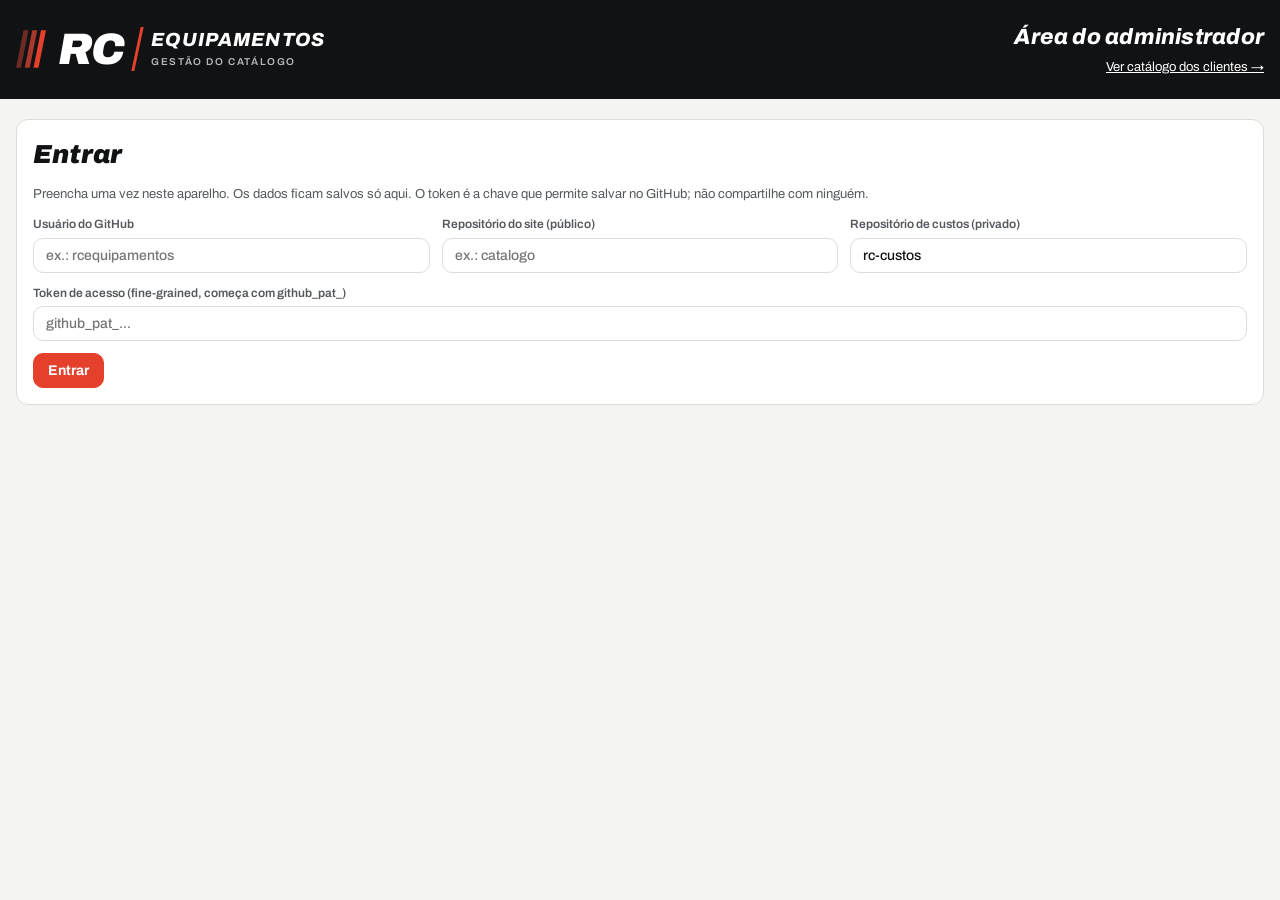
<file: admin.html>
<!doctype html>
<html lang="pt-BR">
<head>
<meta charset="utf-8">
<meta name="viewport" content="width=device-width, initial-scale=1, viewport-fit=cover">
<meta name="robots" content="noindex, nofollow">
<title>Gestão · RC Equipamentos</title>
<meta name="theme-color" content="#111214">
<link rel="icon" href="data:image/svg+xml,%3Csvg xmlns='http://www.w3.org/2000/svg' viewBox='0 0 48 60'%3E%3Cpolygon points='12,0 20,0 8,60 0,60' fill='%236B2A23'/%3E%3Cpolygon points='26,0 34,0 22,60 14,60' fill='%23A8382B'/%3E%3Cpolygon points='40,0 48,0 36,60 28,60' fill='%23E4402B'/%3E%3C/svg%3E">
<link rel="preconnect" href="https://fonts.googleapis.com">
<link rel="stylesheet" href="https://fonts.googleapis.com/css2?family=Archivo:ital,wght@0,400;0,500;0,600;0,700;1,700;1,800;1,900&display=swap">
<link rel="stylesheet" href="style.css">
<style>
body{margin:0}
.adm main .wrap{gap:16px}
.adm h1{font-family:var(--display);font-style:italic;font-weight:900;font-size:26px;margin:0}
.adm h2{font-family:var(--display);font-style:italic;font-weight:800;font-size:19px;margin:0}
.adm .help{font-size:13px;color:var(--muted);margin:0}
.adm .help a{color:var(--red-ink)}
.fldrow{display:flex;flex-wrap:wrap;gap:12px;align-items:flex-end}
.fldrow .fld{flex:1 1 180px;min-width:0}
.sticky{position:sticky;top:0;z-index:6;background:var(--bg);border-bottom:1px solid var(--line)}
.sticky .wrap{display:flex;flex-wrap:wrap;gap:10px;align-items:center;padding-block:10px}
.sticky .status{flex:1 1 200px}
.prow{display:grid;grid-template-columns:64px minmax(0,1fr) 110px 120px auto;gap:10px 12px;align-items:center;padding:10px 0;border-bottom:1px solid var(--line)}
.prow.off{opacity:.5}
.prow .tb{width:64px;height:64px}
.prow .nm{font-weight:700;font-size:14px;line-height:1.25}
.prow .sub{font-size:12px;color:var(--muted);display:flex;flex-wrap:wrap;gap:4px 8px;align-items:center;margin-top:3px}
.prow .fld label{font-size:10.5px;letter-spacing:.06em}
.prow .inp{padding:7px 9px}
.prow .acts{display:flex;gap:6px;flex-wrap:wrap;justify-content:flex-end}
.btn.sm{font-size:12.5px;padding:7px 10px}
.btn.ghost{background:transparent}
.btn.dark{background:var(--ink);color:var(--bg);border-color:var(--ink)}
.lrow{grid-template-columns:minmax(0,1fr) auto}
.lrow .nm{font-size:15px}
.lrow.cat .nm{font-size:16px;text-transform:uppercase;letter-spacing:.04em}
.lrow.grp{padding-left:20px;border-bottom-style:dotted}
.lrow.grp .nm{font-size:13.5px;font-weight:600}
.lrow .acts .btn{min-width:38px}
@media (max-width:720px){.prow{grid-template-columns:56px minmax(0,1fr) minmax(0,1fr)}.prow .tb{width:56px;height:56px;grid-row:span 2}.prow .main{grid-column:2/-1}.prow .acts{grid-column:1/-1;justify-content:flex-start}
.lrow{grid-template-columns:minmax(0,1fr)}.lrow .main{grid-column:1/-1}.lrow .acts{grid-column:1/-1;justify-content:flex-start}}
.modal{position:fixed;inset:0;z-index:20;background:rgba(0,0,0,.55);display:flex;align-items:flex-start;justify-content:center;overflow:auto;padding:24px 12px}
.modal .box{background:var(--surface);color:var(--ink);width:min(680px,100%);border-radius:14px;padding:20px 16px;display:flex;flex-direction:column;gap:12px;box-sizing:border-box}
.photoPick{display:flex;gap:12px;align-items:center;flex-wrap:wrap}
.photoPick .tb{width:120px;height:120px}
textarea.inp{min-height:70px;resize:vertical;font:500 14px var(--body)}
.radio{display:flex;gap:14px;flex-wrap:wrap;font-size:14px}
.radio label{display:flex;gap:6px;align-items:center;color:var(--ink);font-weight:500}
.more{display:flex;justify-content:center;padding:14px 0}
.kpi{display:flex;gap:18px;flex-wrap:wrap;font-size:13px;color:var(--muted)}
.kpi b{color:var(--ink);font-variant-numeric:tabular-nums}
.danger{color:var(--red-ink);border-color:var(--red-ink)}
</style>
</head>
<body class="adm">
<header class="mast">
  <div class="wrap">
    <div class="logo" aria-label="RC Equipamentos">
      <svg viewBox="0 0 48 60" width="30" height="38" aria-hidden="true"><polygon points="12,0 20,0 8,60 0,60" fill="#6B2A23"></polygon><polygon points="26,0 34,0 22,60 14,60" fill="#A8382B"></polygon><polygon points="40,0 48,0 36,60 28,60" fill="#E4402B"></polygon></svg>
      <div class="rc" style="font-size:44px">RC</div>
      <div class="bar"></div>
      <div><div class="eq">EQUIPAMENTOS</div><div class="ds">GESTÃO DO CATÁLOGO</div></div>
    </div>
    <div class="side"><b>Área do administrador</b><span><a href="./" style="color:#fff">Ver catálogo dos clientes →</a></span></div>
  </div>
</header>

<!-- LOGIN -->
<main id="loginView" hidden><div class="wrap">
  <section class="card2">
    <h1>Entrar</h1>
    <p class="help">Preencha uma vez neste aparelho. Os dados ficam salvos só aqui. O token é a chave que permite salvar no GitHub; não compartilhe com ninguém.</p>
    <div class="fldrow">
      <div class="fld"><label for="lOwner">Usuário do GitHub</label><input class="inp" id="lOwner" autocomplete="username" placeholder="ex.: rcequipamentos"></div>
      <div class="fld"><label for="lRepo">Repositório do site (público)</label><input class="inp" id="lRepo" placeholder="ex.: catalogo"></div>
      <div class="fld"><label for="lPriv">Repositório de custos (privado)</label><input class="inp" id="lPriv" value="rc-custos"></div>
    </div>
    <div class="fld"><label for="lToken">Token de acesso (fine-grained, começa com github_pat_)</label><input class="inp" id="lToken" type="password" autocomplete="off" placeholder="github_pat_..."></div>
    <div class="row"><button class="btn pri" id="loginBtn">Entrar</button><span class="status" id="loginMsg"></span></div>
  </section>
</div></main>

<!-- PAINEL -->
<div id="appView" hidden>
  <div class="sticky"><div class="wrap">
    <span class="status" id="status">Carregando…</span>
    <span class="dirty" id="dirty" hidden>Alterações não publicadas</span>
    <button class="btn" id="discardBtn">Descartar</button>
    <button class="btn pri" id="saveBtn">Salvar e publicar</button>
  </div></div>
  <main><div class="wrap">
    <section class="card2">
      <h2>Preço geral pelo dólar</h2>
      <p class="help">Preço de venda = custo em US$ × valor do dólar abaixo. Ao aplicar, todos os produtos com custo em dólar são recalculados de uma vez, menos os que têm <span class="pill man">PREÇO MANUAL</span>.</p>
      <div class="fldrow">
        <div class="fld" style="flex:0 1 160px"><label for="dolar">Valor do dólar (R$)</label><input class="inp" type="number" id="dolar" step="0.5" min="1"></div>
        <button class="btn dark" id="applyDolar">Aplicar a todos</button>
        <div class="kpi" id="kpi"></div>
      </div>
    </section>
    <section class="card2">
      <h2>Topo do catálogo e WhatsApp</h2>
      <div class="fldrow">
        <div class="fld"><label for="contatoInp">Texto no topo do site</label><input class="inp" id="contatoInp" placeholder="Consulte prazo de entrega"></div>
        <div class="fld" style="flex:0 1 220px"><label for="waInp">WhatsApp que recebe os orçamentos (com 55 + DDD)</label><input class="inp" id="waInp" inputmode="numeric" placeholder="5588996251812"></div>
      </div>
    </section>
    <section class="card2">
      <div class="row" style="justify-content:space-between"><h2>Linhas do catálogo</h2><button class="btn" id="newLinha">+ Nova linha</button></div>
      <p class="help">Linha desligada continua salva aqui, com fotos e preços, mas não aparece para os clientes. Para voltar com ela, toque em <b>Ligar</b> e depois em <b>Salvar e publicar</b>. As setas mudam a ordem em que as linhas aparecem no site.</p>
      <div id="llist"></div>
    </section>
    <section class="card2">
      <h2>Categorias e tipos de produto</h2>
      <p class="help">O resto do catálogo, fora das linhas. Desligar uma <b>categoria</b> tira a aba inteira do site; desligar um <b>tipo</b> tira só aquele grupo. Nada é apagado — é só voltar a ligar e tocar em <b>Salvar e publicar</b>.</p>
      <div id="slist"></div>
    </section>
    <section class="card2">
      <div class="row" style="justify-content:space-between"><h2>Produtos</h2><button class="btn pri" id="newBtn">+ Novo produto</button></div>
      <div class="fldrow">
        <div class="fld" style="flex:2 1 240px"><label for="fq">Buscar</label><input class="inp" type="search" id="fq" placeholder="Nome, código ou linha"></div>
        <div class="fld"><label for="fcat">Categoria</label><select class="inp" id="fcat"><option value="">Todas</option></select></div>
        <div class="fld"><label for="fshow">Mostrar</label><select class="inp" id="fshow">
          <option value="">Todos</option><option value="man">Só preço manual</option><option value="off">Só ocultos</option><option value="loff">Só de linha desligada</option><option value="semi">Só seminovos</option><option value="nac">Só nacionais</option><option value="new">Alterados agora</option></select></div>
      </div>
      <div id="plist"></div>
      <div class="more"><button class="btn" id="moreBtn" hidden>Mostrar mais</button></div>
    </section>
    <section class="card2">
      <h2>Conexão</h2>
      <p class="help" id="connInfo"></p>
      <div class="row"><button class="btn" id="logoutBtn">Sair deste aparelho</button></div>
    </section>
  </div></main>
</div>

<!-- FORMULÁRIO DE PRODUTO -->
<div class="modal" id="form" hidden role="dialog" aria-modal="true" aria-labelledby="ftitle"><div class="box">
  <div class="row" style="justify-content:space-between"><h2 id="ftitle">Novo produto</h2><button class="x" id="fClose">Fechar ✕</button></div>
  <div class="photoPick"><div class="tb" id="fThumb"></div>
    <div class="fld"><label for="fPhoto">Foto (de preferência com fundo branco)</label><input type="file" id="fPhoto" accept="image/*"><span class="help">A foto é reduzida automaticamente antes de enviar.</span></div></div>
  <div class="fld"><label for="fName">Nome do produto</label><input class="inp" id="fName" placeholder="ex.: Leg press 45° com anilhas"></div>
  <div class="fldrow">
    <div class="fld"><label for="fCat">Categoria</label><select class="inp" id="fCat"></select></div>
    <div class="fld"><label for="fGrp">Tipo</label><input class="inp" id="fGrp" list="grpList" placeholder="escolha ou digite"><datalist id="grpList"></datalist></div>
    <div class="fld"><label for="fLinha">Linha (opcional)</label><input class="inp" id="fLinha" list="linhaList" placeholder="ex.: Linha 3"><datalist id="linhaList"></datalist></div>
  </div>
  <div class="fld"><label for="fSpec">Especificações (opcional)</label><textarea class="inp" id="fSpec" placeholder="Dimensões: ... · Peso: ... · Carga: ..."></textarea></div>
  <div class="fldrow">
    <div class="fld"><label>Condição</label><div class="radio"><label><input type="radio" name="fCond" value="novo" checked> Novo</label><label><input type="radio" name="fCond" value="seminovo"> Seminovo revisado</label></div></div>
    <div class="fld"><label>Origem</label><div class="radio"><label><input type="radio" name="fOrig" value="importado" checked> Importado</label><label><input type="radio" name="fOrig" value="nacional"> Nacional</label></div></div>
    <div class="fld"><label for="fUnit">Vendido por</label><select class="inp" id="fUnit"><option value="">Unidade</option><option value="kg">Quilo (kg)</option><option value="m">Metro</option></select></div>
  </div>
  <div class="fld"><label>Como definir o preço</label><div class="radio"><label><input type="radio" name="fMode" value="usd" checked> Custo em dólar (segue o valor geral do dólar)</label><label><input type="radio" name="fMode" value="brl"> Preço fixo em reais</label></div></div>
  <div class="fldrow">
    <div class="fld" id="fUsdBox"><label for="fUsd">Custo em US$</label><input class="inp" type="number" id="fUsd" min="0" step="0.01"></div>
    <div class="fld" id="fBrlBox"><label for="fBrl">Preço de venda (R$)</label><input class="inp" type="number" id="fBrl" min="0" step="1"></div>
    <div class="fld"><label>Preço que o cliente vai ver</label><div class="price" id="fPreview" style="padding-top:0">—</div></div>
  </div>
  <label class="radio"><label><input type="checkbox" id="fHide"> Ocultar dos clientes (fica salvo, mas não aparece no catálogo)</label></label>
  <div class="row" style="justify-content:space-between">
    <button class="btn danger" id="fDelete" hidden>Remover produto</button>
    <div class="row" style="margin-left:auto"><button class="btn" id="fCancel">Cancelar</button><button class="btn pri" id="fOk">Guardar produto</button></div>
  </div>
  <p class="help">"Guardar produto" coloca a mudança na lista. Para os clientes verem, toque em <b>Salvar e publicar</b> no topo.</p>
</div></div>

<div class="toast" id="toast" hidden></div>
<script src="comum.js" defer></script>
<script src="admin.js" defer></script>
</body>
</html>
</file>
<file: style.css>
/* RC Equipamentos — estilos do catálogo e da gestão */
*,*::before,*::after{box-sizing:border-box}
html{-webkit-text-size-adjust:100%}
body{margin:0}
img{display:block}
[hidden]{display:none!important}
/* Layout: barra preta da marca no topo, filtros fixos, grade de fichas de produto com foto em fundo branco */
:root{
  --bg:#F4F4F2; --surface:#FFFFFF; --ink:#111214; --muted:#55595E; --line:#DEDCD7;
  --red:#E4402B; --red-ink:#C2321F; --photo:#FFFFFF; --chip:#ECEBE7; --bar:#111214; --bar-ink:#FFFFFF;
  --ok:#1F7A4D;
  --display:'Archivo',"Arial Narrow",system-ui,sans-serif; --body:'Archivo',system-ui,-apple-system,"Segoe UI",sans-serif;
}
@media (prefers-color-scheme:dark){:root:not([data-theme="light"]){
  --bg:#0E0F10; --surface:#18191B; --ink:#F2F2F0; --muted:#BFC3C8; --line:#2C2E31; --red:#F0533E; --red-ink:#FF7A66; --chip:#232528; --bar:#000000; --bar-ink:#FFFFFF; --ok:#4CC38A; color-scheme:dark}}
:root[data-theme="dark"]{
  --bg:#0E0F10; --surface:#18191B; --ink:#F2F2F0; --muted:#BFC3C8; --line:#2C2E31; --red:#F0533E; --red-ink:#FF7A66; --chip:#232528; --bar:#000000; --bar-ink:#FFFFFF; --ok:#4CC38A; color-scheme:dark}
body{background:var(--bg);color:var(--ink);font-family:var(--body);font-size:15px;line-height:1.45}
.wrap{max-width:1280px;margin:0 auto;padding-inline:16px}
.mast{background:var(--bar);color:var(--bar-ink)}
.mast .wrap{display:flex;flex-wrap:wrap;align-items:center;justify-content:space-between;gap:16px 32px;padding-block:22px}
.logo{display:flex;align-items:center;gap:12px}
.logo .rc{font-family:var(--display);font-style:italic;font-weight:900;font-size:52px;line-height:1;letter-spacing:-.02em}
.logo .bar{width:3px;height:44px;background:#E4402B;transform:skewX(-12deg)}
.logo .eq{font-family:var(--display);font-style:italic;font-weight:800;font-size:19px;letter-spacing:.06em;line-height:1}
.logo .ds{font-weight:600;font-size:10px;letter-spacing:.16em;color:#B5B9BE;margin-top:6px}
.mast .side{display:flex;flex-direction:column;gap:4px;text-align:right;min-width:0}
.mast .side b{font-family:var(--display);font-style:italic;font-weight:800;font-size:22px;letter-spacing:.01em}
.mast .side span{color:#B5B9BE;font-size:13px}
.filters{position:sticky;top:env(safe-area-inset-top,0px);z-index:5;background:var(--bg);border-bottom:1px solid var(--line)}
.filters .wrap{display:flex;flex-direction:column;gap:10px;padding-block:12px}
.row{display:flex;flex-wrap:wrap;gap:8px;align-items:center}
.seg{display:flex;background:var(--chip);border-radius:999px;padding:3px}
.seg button{border:0;background:transparent;color:var(--ink);font:700 italic 15px var(--display);padding:8px 16px;border-radius:999px;cursor:pointer;letter-spacing:.02em}
.seg button[aria-pressed="true"]{background:var(--ink);color:var(--bg)}
.seg.sm button{font-size:13px;padding:6px 12px}
.chip{border:1px solid var(--line);background:var(--surface);color:var(--ink);font:500 13px var(--body);padding:6px 12px;border-radius:999px;cursor:pointer;white-space:nowrap}
.chip[aria-pressed="true"]{background:var(--red);border-color:var(--red);color:#fff}
.chip .n{opacity:.7;font-variant-numeric:tabular-nums;margin-left:4px}
.grow{flex:1 1 220px;min-width:0}
input[type=search],select,.inp{font:500 14px var(--body);color:var(--ink);background:var(--surface);border:1px solid var(--line);border-radius:10px;padding:9px 12px;width:100%;box-sizing:border-box}
select{width:auto}
.count{color:var(--muted);font-size:13px;font-variant-numeric:tabular-nums;margin-left:auto}
button:focus-visible,input:focus-visible,select:focus-visible{outline:2px solid var(--red);outline-offset:2px}
main .wrap{padding-block:20px 40px;display:flex;flex-direction:column;gap:28px}
.sec h2{font-family:var(--display);font-style:italic;font-weight:800;font-size:24px;margin:0 0 12px;letter-spacing:.01em;display:flex;align-items:baseline;gap:4px 10px;flex-wrap:wrap;white-space:nowrap;text-wrap:balance}
.sec h2 small{white-space:normal}
.sec h2 small{font:500 13px var(--body);color:var(--muted);font-style:normal}
.grid{display:grid;grid-template-columns:repeat(auto-fill,minmax(200px,1fr));gap:14px}
.card{background:var(--surface);border:1px solid var(--line);border-radius:12px;overflow:hidden;display:flex;flex-direction:column;min-width:0}
.card.off{opacity:.45}
.ph{position:relative;aspect-ratio:1/1;max-width:100%;overflow:hidden;background:var(--photo);border-bottom:1px solid var(--line)}
.ph img{position:absolute;max-width:none;width:800%;height:800%}
.info{padding:12px 14px 14px;display:flex;flex-direction:column;gap:6px;flex:1}
.code{font:600 11px var(--body);letter-spacing:.12em;color:var(--muted);display:flex;justify-content:space-between;gap:8px}
.name{font-weight:700;font-size:15px;line-height:1.25;text-wrap:balance}
.spec{color:var(--muted);font-size:12.5px;line-height:1.4}
.price{margin-top:auto;padding-top:6px;font-family:var(--display);font-style:italic;font-weight:900;font-size:22px;color:var(--red-ink);font-variant-numeric:tabular-nums;letter-spacing:-.01em}
.price small{font:500 12px var(--body);color:var(--muted);font-style:normal;margin-left:4px}
.edit{display:flex;flex-direction:column;gap:6px;margin-top:auto;padding-top:6px}
.edit label{font-size:11px;font-weight:600;letter-spacing:.08em;color:var(--muted)}
.edit .r{display:flex;gap:8px;align-items:center}
.edit .chk{display:flex;gap:6px;align-items:center;font-size:12.5px;color:var(--muted)}
.empty{padding:40px 0;color:var(--muted);text-align:center}
.foot{border-top:1px solid var(--line);color:var(--muted);font-size:13px}
.foot .wrap{padding-block:20px 32px;display:flex;flex-wrap:wrap;gap:8px 24px;justify-content:space-between}
.own{background:var(--surface);border:1px solid var(--line);border-radius:12px;padding:12px 14px;display:none;flex-direction:column;gap:10px}
.own.on{display:flex}
.own .row label{font-size:12px;font-weight:600;color:var(--muted)}
.btn{font:700 14px var(--body);border-radius:10px;padding:9px 14px;border:1px solid var(--line);background:var(--surface);color:var(--ink);cursor:pointer}
.btn.pri{background:var(--red);border-color:var(--red);color:#fff}
.btn:disabled{opacity:.5;cursor:default}
.toast{position:fixed;left:50%;bottom:calc(16px + env(safe-area-inset-bottom,0px));transform:translateX(-50%);background:var(--ink);color:var(--bg);padding:10px 16px;border-radius:10px;font-size:14px;max-width:calc(100% - 32px);z-index:9}
.dirty{color:var(--red-ink);font-size:13px;font-weight:600}
@media (max-width:760px){.filters{position:static}#grps{flex-wrap:nowrap;overflow-x:auto;-webkit-overflow-scrolling:touch;scrollbar-width:none;padding-bottom:2px}#grps::-webkit-scrollbar{display:none}.seg{overflow-x:auto;max-width:100%}}
@media (max-width:520px){.mast .side{text-align:left}.logo .rc{font-size:42px}.grid{grid-template-columns:repeat(2,minmax(0,1fr));gap:10px}.info{padding:10px}.price{font-size:18px}.name{font-size:14px}}
.add{margin-top:8px;width:100%;font:700 13px var(--body);border-radius:10px;padding:9px 10px;border:1px solid var(--ink);background:transparent;color:var(--ink);cursor:pointer}
.add:hover{background:var(--ink);color:var(--bg)}
.qty{margin-top:8px;display:flex;align-items:center;gap:6px}
.qty button{width:36px;height:36px;border-radius:10px;border:1px solid var(--line);background:var(--chip);color:var(--ink);font:700 18px var(--body);cursor:pointer}
.qty input{width:64px;text-align:center}
.qty .u{font-size:12px;color:var(--muted)}
.card.in{border-color:var(--red);box-shadow:0 0 0 1px var(--red)}
.cartbar{position:fixed;left:0;right:0;bottom:0;z-index:8;background:var(--bar);color:var(--bar-ink);padding:10px 16px calc(10px + env(safe-area-inset-bottom,0px))}
.cartbar .in{max-width:1280px;margin:0 auto;display:flex;align-items:center;gap:12px;flex-wrap:wrap}
.cartbar b{font-family:var(--display);font-style:italic;font-weight:900;font-size:20px;font-variant-numeric:tabular-nums}
.cartbar span{color:#C9CDD2;font-size:13px}
.cartbar .btn{margin-left:auto}
body.hascart main .wrap{padding-bottom:110px}
.panel{position:fixed;inset:0;z-index:10;background:rgba(0,0,0,.55);display:flex;justify-content:flex-end}
.panel .box{background:var(--surface);color:var(--ink);width:min(520px,100%);height:100%;overflow:auto;padding:20px 16px calc(24px + env(safe-area-inset-bottom,0px));box-sizing:border-box;display:flex;flex-direction:column;gap:14px}
.panel h3{font-family:var(--display);font-style:italic;font-weight:900;font-size:26px;margin:0}
.ln{display:grid;grid-template-columns:minmax(0,1fr) auto;gap:4px 12px;padding:10px 0;border-bottom:1px solid var(--line)}
.ln .t{font-weight:700;font-size:14px}
.ln .c{font-size:12px;color:var(--muted)}
.ln .v{font-weight:700;font-variant-numeric:tabular-nums;text-align:right}
.ln .qty{margin-top:0;grid-column:1/-1}
.tot{display:flex;justify-content:space-between;align-items:baseline;font-family:var(--display);font-style:italic;font-weight:900;font-size:24px;color:var(--red-ink)}
.fld{display:flex;flex-direction:column;gap:4px}
.fld label{font-size:12px;font-weight:600;color:var(--muted)}
.wa{display:block;text-align:center;text-decoration:none;background:#1F8F4E;color:#fff;font:700 16px var(--body);padding:14px;border-radius:12px}
.wa[aria-disabled="true"]{opacity:.45;pointer-events:none}
.note{font-size:12.5px;color:var(--muted)}
.pdfb{background:var(--ink);color:var(--bg);border-color:var(--ink);padding:13px;font-size:15px}
.box.wide{width:min(760px,100%)}
.logo.sm{display:flex;align-items:center;gap:6px}
.logo.sm .rc2{font-family:var(--display);font-style:italic;font-weight:900;font-size:28px;line-height:1}
.logo.sm .eq2{font-family:var(--display);font-style:italic;font-weight:800;font-size:13px;letter-spacing:.06em}
.rl{display:grid;grid-template-columns:84px minmax(0,1fr) auto;gap:12px;align-items:center;padding:10px 0;border-bottom:1px solid var(--line)}
.tb{position:relative;width:84px;height:84px;overflow:hidden;background:var(--photo);border:1px solid var(--line);border-radius:8px}
.tb img{position:absolute;max-width:none;width:800%;height:800%}
.rl .t{font-weight:700}.rl .c{font-size:12.5px;color:var(--muted)}.rl .v{font-weight:800;font-variant-numeric:tabular-nums;text-align:right}
.x{align-self:flex-end;border:0;background:transparent;color:var(--ink);font:600 14px var(--body);cursor:pointer;padding:6px}
@media print{
  .cartbar,.panel,#recv,.add,.qty{display:none!important}
  :root,:root[data-theme="dark"],:root[data-theme="light"]{--bg:#FFFFFF;--surface:#FFFFFF;--ink:#000000;--muted:#2E3135;--line:#B9BCC0;--red-ink:#B8261A;--photo:#FFFFFF;color-scheme:light}
  *{-webkit-print-color-adjust:exact;print-color-adjust:exact}
  body{background:#fff;color:#000;font-size:11pt}
  .filters,.own,.toast,#editBtn,.edit .chk{display:none!important}
  .mast{background:#111214!important;color:#fff!important}
  .grid{grid-template-columns:repeat(4,minmax(0,1fr))!important;gap:8px}
  .card{break-inside:avoid;page-break-inside:avoid;border-color:#B9BCC0}
  .sec h2{break-after:avoid;font-size:18pt;color:#000}
  .sec.linha+.sec.linha{break-before:page;page-break-before:always}
  .spec{color:#2E3135;font-size:8.5pt}
  .code{color:#2E3135}
  .name{font-size:10pt;color:#000}
  .price{font-size:14pt;color:#B8261A}
  main .wrap{padding-block:12px}
}
@media (prefers-reduced-motion:reduce){*{transition:none!important}}

/* selos de condição */
.tags{display:flex;gap:6px;flex-wrap:wrap}
.tag{font:700 10px var(--body);letter-spacing:.08em;padding:3px 7px;border-radius:6px;border:1px solid var(--line);color:var(--muted)}
.tag.semi{background:var(--ink);color:var(--bg);border-color:var(--ink)}
.ph img.one{position:absolute;inset:0;width:100%;height:100%;object-fit:contain;max-width:100%}
.tb img.one{position:absolute;inset:0;width:100%;height:100%;object-fit:contain;max-width:100%}
.loading{padding:60px 0;text-align:center;color:var(--muted)}
/* gestão */
.adm .bar2{display:flex;flex-wrap:wrap;gap:10px;align-items:end}
.adm .card2{background:var(--surface);border:1px solid var(--line);border-radius:12px;padding:16px;display:flex;flex-direction:column;gap:12px}
.adm table{width:100%;border-collapse:collapse;font-size:14px}
.adm th{font-size:11px;letter-spacing:.08em;color:var(--muted);text-align:left;padding:8px 6px;border-bottom:1px solid var(--line)}
.adm td{padding:8px 6px;border-bottom:1px solid var(--line);vertical-align:middle}
.adm td .inp{padding:7px 9px}
.adm .tbl{overflow-x:auto}
.adm .tb{width:56px;height:56px}
.pill{font:700 10px var(--body);padding:3px 7px;border-radius:999px;background:var(--chip);color:var(--muted);white-space:nowrap}
.pill.man{background:#FCE3DF;color:#9A2416}
.status{font-size:13px;color:var(--muted)}
.status.ok{color:var(--ok)}
.status.err{color:var(--red-ink)}
.grid2{display:grid;grid-template-columns:repeat(2,minmax(0,1fr));gap:12px}
@media (max-width:620px){.grid2{grid-template-columns:1fr}}
</file>
